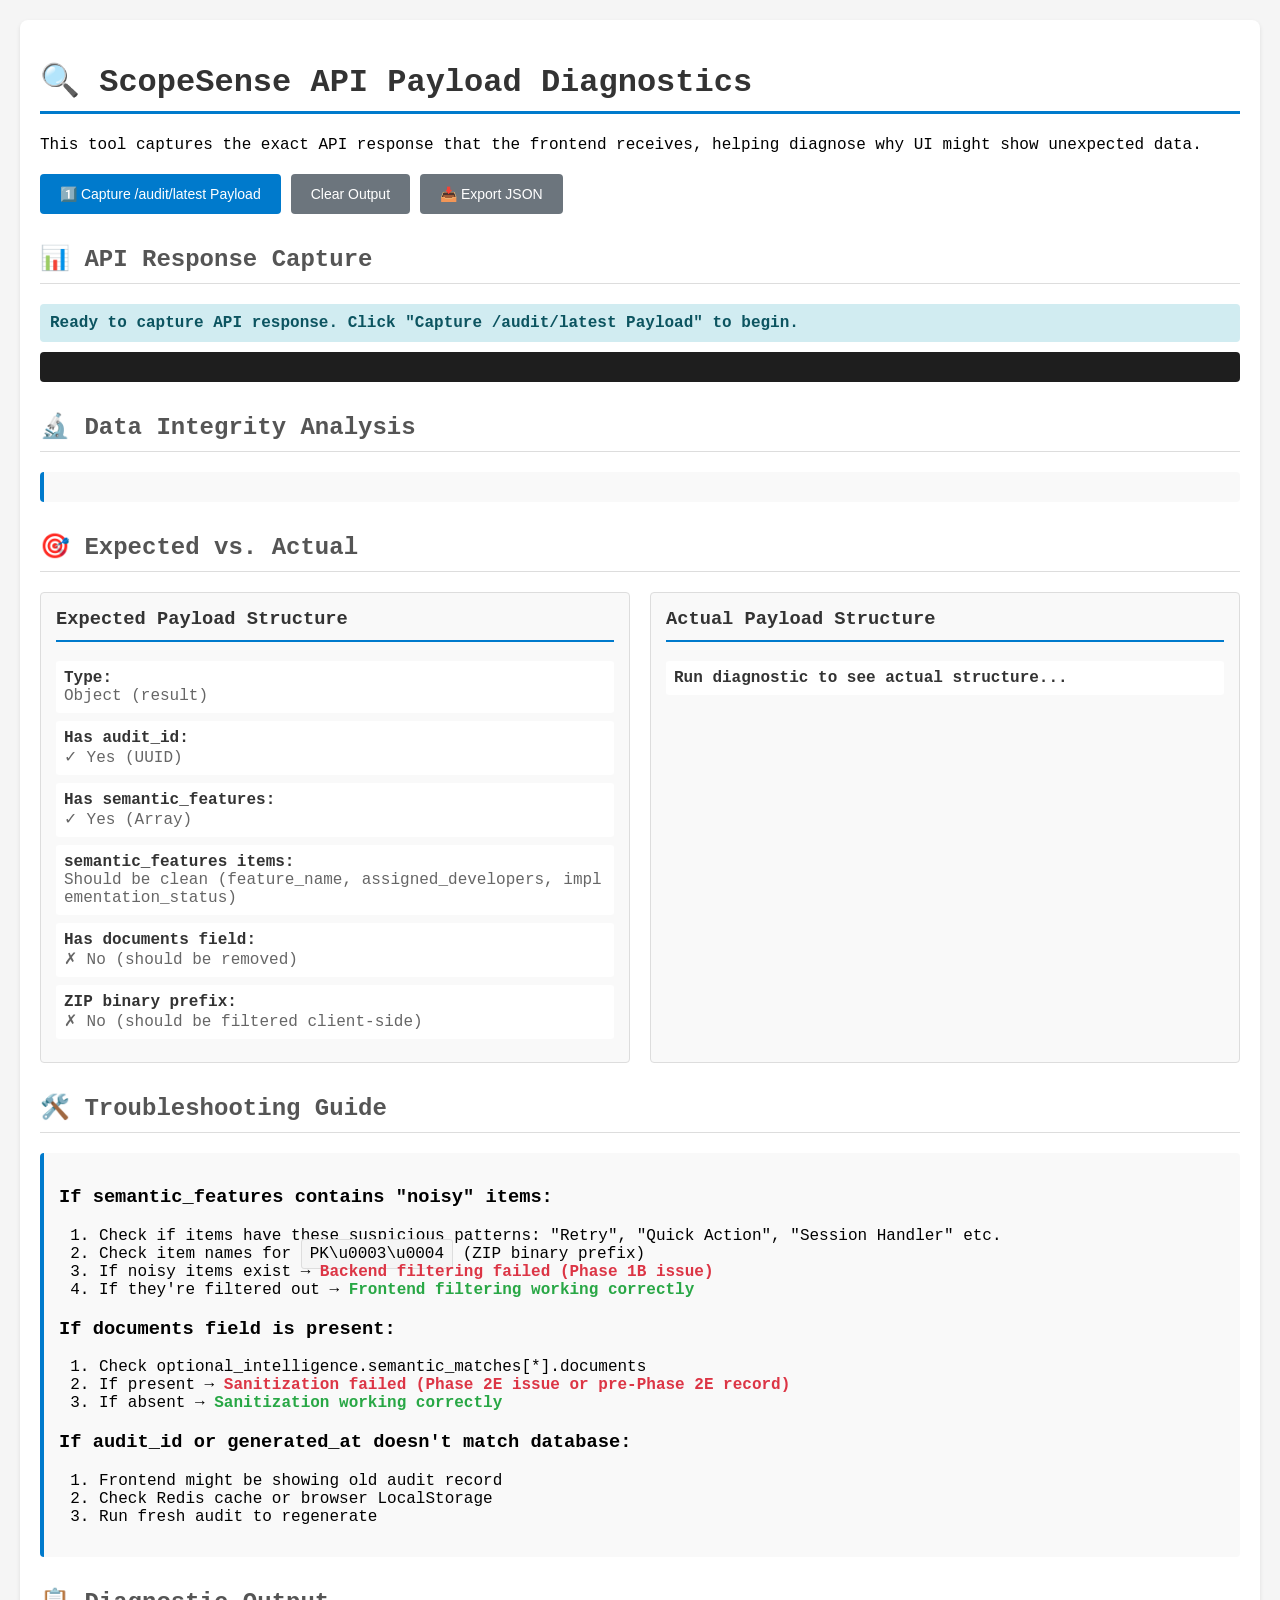
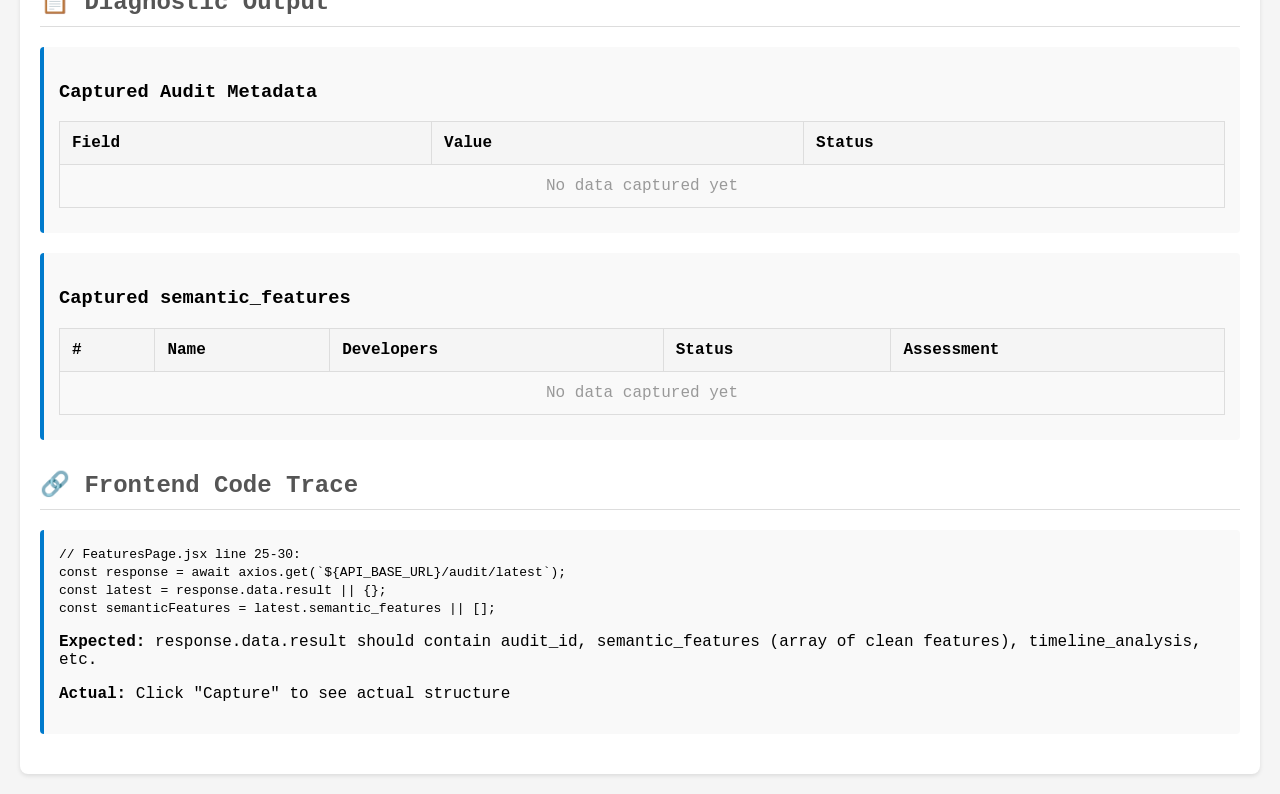
<file: browser_diagnostics.html>
<!DOCTYPE html>
<html lang="en">
<head>
    <meta charset="UTF-8">
    <meta name="viewport" content="width=device-width, initial-scale=1.0">
    <title>ScopeSense API Payload Diagnostics</title>
    <style>
        body {
            font-family: 'Courier New', monospace;
            margin: 20px;
            background-color: #f5f5f5;
        }
        .container {
            max-width: 1200px;
            margin: 0 auto;
            background-color: white;
            padding: 20px;
            border-radius: 8px;
            box-shadow: 0 2px 4px rgba(0, 0, 0, 0.1);
        }
        h1 {
            color: #333;
            border-bottom: 3px solid #007acc;
            padding-bottom: 10px;
        }
        h2 {
            color: #555;
            margin-top: 30px;
            border-bottom: 1px solid #ddd;
            padding-bottom: 10px;
        }
        .section {
            margin: 20px 0;
            padding: 15px;
            background-color: #f9f9f9;
            border-left: 4px solid #007acc;
            border-radius: 4px;
        }
        .button-group {
            display: flex;
            gap: 10px;
            margin: 20px 0;
            flex-wrap: wrap;
        }
        button {
            padding: 12px 20px;
            background-color: #007acc;
            color: white;
            border: none;
            border-radius: 4px;
            cursor: pointer;
            font-size: 14px;
            transition: background-color 0.3s;
        }
        button:hover {
            background-color: #005a9c;
        }
        button.secondary {
            background-color: #6c757d;
        }
        button.secondary:hover {
            background-color: #5a6268;
        }
        button.warning {
            background-color: #dc3545;
        }
        button.warning:hover {
            background-color: #c82333;
        }
        .output {
            background-color: #1e1e1e;
            color: #d4d4d4;
            padding: 15px;
            border-radius: 4px;
            overflow-x: auto;
            margin: 10px 0;
            max-height: 400px;
            overflow-y: auto;
        }
        .json-key {
            color: #9cdcfe;
        }
        .json-string {
            color: #ce9178;
        }
        .json-number {
            color: #b5cea8;
        }
        .json-boolean {
            color: #569cd6;
        }
        .json-null {
            color: #569cd6;
        }
        .status {
            padding: 10px;
            margin: 10px 0;
            border-radius: 4px;
            font-weight: bold;
        }
        .status.loading {
            background-color: #fff3cd;
            color: #856404;
        }
        .status.success {
            background-color: #d4edda;
            color: #155724;
        }
        .status.error {
            background-color: #f8d7da;
            color: #721c24;
        }
        .status.info {
            background-color: #d1ecf1;
            color: #0c5460;
        }
        table {
            width: 100%;
            border-collapse: collapse;
            margin: 10px 0;
        }
        th, td {
            border: 1px solid #ddd;
            padding: 12px;
            text-align: left;
        }
        th {
            background-color: #f5f5f5;
            font-weight: bold;
        }
        tr:nth-child(even) {
            background-color: #f9f9f9;
        }
        .warning-text {
            color: #dc3545;
            font-weight: bold;
        }
        .success-text {
            color: #28a745;
            font-weight: bold;
        }
        .info-text {
            color: #17a2b8;
            font-weight: bold;
        }
        .code {
            background-color: #f5f5f5;
            border: 1px solid #ddd;
            padding: 5px 8px;
            border-radius: 3px;
            font-family: 'Courier New', monospace;
        }
        .comparison-grid {
            display: grid;
            grid-template-columns: 1fr 1fr;
            gap: 20px;
            margin: 20px 0;
        }
        @media (max-width: 768px) {
            .comparison-grid {
                grid-template-columns: 1fr;
            }
        }
        .card {
            border: 1px solid #ddd;
            padding: 15px;
            border-radius: 4px;
            background-color: #f9f9f9;
        }
        .card h3 {
            margin-top: 0;
            color: #333;
            border-bottom: 2px solid #007acc;
            padding-bottom: 10px;
        }
        .field-row {
            margin: 8px 0;
            padding: 8px;
            background-color: white;
            border-radius: 3px;
        }
        .field-label {
            font-weight: bold;
            color: #333;
            display: block;
        }
        .field-value {
            color: #666;
            margin-top: 4px;
            word-break: break-all;
        }
    </style>
</head>
<body>
    <div class="container">
        <h1>🔍 ScopeSense API Payload Diagnostics</h1>
        <p>This tool captures the exact API response that the frontend receives, helping diagnose why UI might show unexpected data.</p>

        <div class="button-group">
            <button onclick="captureLatestAuditPayload()">1️⃣ Capture /audit/latest Payload</button>
            <button class="secondary" onclick="clearOutput()">Clear Output</button>
            <button class="secondary" onclick="exportDiagnostics()">📥 Export JSON</button>
        </div>

        <h2>📊 API Response Capture</h2>
        <div id="status" class="status info">Ready to capture API response. Click "Capture /audit/latest Payload" to begin.</div>
        <div id="output" class="output"></div>

        <h2>🔬 Data Integrity Analysis</h2>
        <div id="analysis" class="section"></div>

        <h2>🎯 Expected vs. Actual</h2>
        <div class="comparison-grid">
            <div class="card">
                <h3>Expected Payload Structure</h3>
                <div class="field-row">
                    <span class="field-label">Type:</span>
                    <span class="field-value">Object (result)</span>
                </div>
                <div class="field-row">
                    <span class="field-label">Has audit_id:</span>
                    <span class="field-value">✓ Yes (UUID)</span>
                </div>
                <div class="field-row">
                    <span class="field-label">Has semantic_features:</span>
                    <span class="field-value">✓ Yes (Array)</span>
                </div>
                <div class="field-row">
                    <span class="field-label">semantic_features items:</span>
                    <span class="field-value">Should be clean (feature_name, assigned_developers, implementation_status)</span>
                </div>
                <div class="field-row">
                    <span class="field-label">Has documents field:</span>
                    <span class="field-value">✗ No (should be removed)</span>
                </div>
                <div class="field-row">
                    <span class="field-label">ZIP binary prefix:</span>
                    <span class="field-value">✗ No (should be filtered client-side)</span>
                </div>
            </div>
            <div class="card">
                <h3>Actual Payload Structure</h3>
                <div id="actual-structure">
                    <div class="field-row" style="color: #999;">
                        <span class="field-label">Run diagnostic to see actual structure...</span>
                    </div>
                </div>
            </div>
        </div>

        <h2>🛠️ Troubleshooting Guide</h2>
        <div class="section">
            <h3>If semantic_features contains "noisy" items:</h3>
            <ol>
                <li>Check if items have these suspicious patterns: "Retry", "Quick Action", "Session Handler" etc.</li>
                <li>Check item names for <span class="code">PK\u0003\u0004</span> (ZIP binary prefix)</li>
                <li>If noisy items exist → <span class="warning-text">Backend filtering failed (Phase 1B issue)</span></li>
                <li>If they're filtered out → <span class="success-text">Frontend filtering working correctly</span></li>
            </ol>

            <h3>If documents field is present:</h3>
            <ol>
                <li>Check optional_intelligence.semantic_matches[*].documents</li>
                <li>If present → <span class="warning-text">Sanitization failed (Phase 2E issue or pre-Phase 2E record)</span></li>
                <li>If absent → <span class="success-text">Sanitization working correctly</span></li>
            </ol>

            <h3>If audit_id or generated_at doesn't match database:</h3>
            <ol>
                <li>Frontend might be showing old audit record</li>
                <li>Check Redis cache or browser LocalStorage</li>
                <li>Run fresh audit to regenerate</li>
            </ol>
        </div>

        <h2>📋 Diagnostic Output</h2>
        <div class="section">
            <h3>Captured Audit Metadata</h3>
            <table id="metadata-table">
                <thead>
                    <tr>
                        <th>Field</th>
                        <th>Value</th>
                        <th>Status</th>
                    </tr>
                </thead>
                <tbody id="metadata-body">
                    <tr><td colspan="3" style="text-align: center; color: #999;">No data captured yet</td></tr>
                </tbody>
            </table>
        </div>

        <div class="section">
            <h3>Captured semantic_features</h3>
            <table id="features-table">
                <thead>
                    <tr>
                        <th>#</th>
                        <th>Name</th>
                        <th>Developers</th>
                        <th>Status</th>
                        <th>Assessment</th>
                    </tr>
                </thead>
                <tbody id="features-body">
                    <tr><td colspan="5" style="text-align: center; color: #999;">No data captured yet</td></tr>
                </tbody>
            </table>
        </div>

        <h2>🔗 Frontend Code Trace</h2>
        <div class="section">
            <code>
// FeaturesPage.jsx line 25-30:<br>
const response = await axios.get(`${API_BASE_URL}/audit/latest`);<br>
const latest = response.data.result || {};<br>
const semanticFeatures = latest.semantic_features || [];<br>
            </code>
            <p><strong>Expected:</strong> response.data.result should contain audit_id, semantic_features (array of clean features), timeline_analysis, etc.</p>
            <p><strong>Actual:</strong> <span id="trace-status">Click "Capture" to see actual structure</span></p>
        </div>
    </div>

    <script>
        let capturedData = null;
        const API_BASE_URL = 'http://localhost:8000';

        async function captureLatestAuditPayload() {
            const statusDiv = document.getElementById('status');
            const outputDiv = document.getElementById('output');
            const analysisDiv = document.getElementById('analysis');

            statusDiv.className = 'status loading';
            statusDiv.textContent = '⏳ Fetching /audit/latest...';
            outputDiv.innerHTML = '';
            analysisDiv.innerHTML = '';

            try {
                const response = await fetch(`${API_BASE_URL}/audit/latest`);
                
                if (!response.ok) {
                    throw new Error(`HTTP ${response.status}: ${response.statusText}`);
                }

                const data = await response.json();
                capturedData = data;

                // Display status
                statusDiv.className = 'status success';
                statusDiv.textContent = '✅ Successfully captured payload from /audit/latest';

                // Display full JSON
                outputDiv.innerHTML = '<strong>Full Response (Pretty Printed):</strong><br>' + 
                    JSON.stringify(data, null, 2)
                        .replace(/&/g, '&amp;')
                        .replace(/</g, '&lt;')
                        .replace(/>/g, '&gt;');

                // Run analysis
                analyzePayload(data);

                // Update actual structure
                updateActualStructure(data);

            } catch (error) {
                statusDiv.className = 'status error';
                statusDiv.textContent = `❌ Error: ${error.message}`;
                outputDiv.innerHTML = `<span style="color: #ff6b6b;"><strong>Error Details:</strong><br>${error}</span>`;
                analysisDiv.innerHTML = `<div class="status error">Failed to capture payload. Check CORS, API availability, and browser console for details.</div>`;
            }
        }

        function analyzePayload(data) {
            const analysisDiv = document.getElementById('analysis');
            let html = '<h3>Analysis Results</h3>';

            // Check structure
            const hasResult = data && data.result;
            const result = data.result || {};

            html += `<div class="field-row">
                <span class="field-label">Has response.result:</span>
                <span class="field-value ${hasResult ? 'success-text' : 'warning-text'}">
                    ${hasResult ? '✓ Yes' : '✗ No'}
                </span>
            </div>`;

            // Check audit_id
            const hasAuditId = result.audit_id;
            html += `<div class="field-row">
                <span class="field-label">Has audit_id:</span>
                <span class="field-value ${hasAuditId ? 'success-text' : 'warning-text'}">
                    ${hasAuditId ? `✓ Yes (${result.audit_id})` : '✗ No'}
                </span>
            </div>`;

            // Check semantic_features
            const semanticFeatures = result.semantic_features || [];
            html += `<div class="field-row">
                <span class="field-label">semantic_features array:</span>
                <span class="field-value ${semanticFeatures.length > 0 ? 'success-text' : 'warning-text'}">
                    ${semanticFeatures.length} items
                </span>
            </div>`;

            // Check for noisy items
            const noisyPatterns = ['Retry', 'Quick Action', 'Session Handler', 'Error Handler', 'Cache Manager', 'Utility Function'];
            const noisyItems = semanticFeatures.filter(f => 
                noisyPatterns.some(pattern => 
                    (f.feature_name || '').includes(pattern) ||
                    (f.feature_name || '').startsWith('PK\u0003\u0004')
                )
            );

            if (noisyItems.length > 0) {
                html += `<div class="status warning">
                    ⚠️ Found ${noisyItems.length} potentially noisy items: ${noisyItems.map(f => f.feature_name).join(', ')}
                </div>`;
            } else {
                html += `<div class="status success">
                    ✓ No obvious noisy items detected
                </div>`;
            }

            // Check for ZIP binary prefix
            const zipBinaryItems = semanticFeatures.filter(f => 
                (f.feature_name || '').startsWith('PK\u0003\u0004')
            );
            if (zipBinaryItems.length > 0) {
                html += `<div class="status warning">
                    ⚠️ Found ${zipBinaryItems.length} items with ZIP binary prefix (corrupted data)
                </div>`;
            }

            // Check for documents field (should NOT be present)
            let hasDocuments = false;
            const checkForDocuments = (obj) => {
                if (obj && typeof obj === 'object') {
                    if (obj.documents) {
                        hasDocuments = true;
                        return;
                    }
                    for (let key in obj) {
                        checkForDocuments(obj[key]);
                    }
                }
            };
            checkForDocuments(result);

            if (hasDocuments) {
                html += `<div class="status warning">
                    ⚠️ Found 'documents' field in response (should have been sanitized!)
                </div>`;
            } else {
                html += `<div class="status success">
                    ✓ No 'documents' field found (sanitization working)
                </div>`;
            }

            // Check timeline_analysis
            const timelineAnalysis = result.timeline_analysis || [];
            html += `<div class="field-row">
                <span class="field-label">timeline_analysis array:</span>
                <span class="field-value">
                    ${timelineAnalysis.length} items
                </span>
            </div>`;

            // Check insights
            const insights = result.insights || [];
            html += `<div class="field-row">
                <span class="field-label">insights array:</span>
                <span class="field-value">
                    ${insights.length} items
                </span>
            </div>`;

            // Check optional_intelligence
            const optionalIntelligence = result.optional_intelligence || {};
            html += `<div class="field-row">
                <span class="field-label">optional_intelligence present:</span>
                <span class="field-value">
                    ${Object.keys(optionalIntelligence).length > 0 ? '✓ Yes' : '✗ No'}
                </span>
            </div>`;

            analysisDiv.innerHTML = html;

            // Update metadata table
            updateMetadataTable(result);

            // Update features table
            updateFeaturesTable(semanticFeatures);
        }

        function updateActualStructure(data) {
            const result = data.result || {};
            let html = '';

            html += `<div class="field-row">
                <span class="field-label">Type:</span>
                <span class="field-value">Object (result)</span>
            </div>`;

            html += `<div class="field-row">
                <span class="field-label">Has audit_id:</span>
                <span class="field-value ${result.audit_id ? 'success-text' : 'warning-text'}">
                    ${result.audit_id ? '✓ Yes' : '✗ No'}
                </span>
            </div>`;

            const semFeatures = result.semantic_features || [];
            html += `<div class="field-row">
                <span class="field-label">semantic_features items:</span>
                <span class="field-value">
                    ${semFeatures.length} items ${semFeatures.length > 0 ? '(Sample: ' + (semFeatures[0].feature_name || 'N/A') + ')' : ''}
                </span>
            </div>`;

            let hasDocuments = false;
            const checkForDocuments = (obj) => {
                if (obj && typeof obj === 'object') {
                    if (obj.documents) hasDocuments = true;
                    for (let key in obj) checkForDocuments(obj[key]);
                }
            };
            checkForDocuments(result);

            html += `<div class="field-row">
                <span class="field-label">Has documents field:</span>
                <span class="field-value ${hasDocuments ? 'warning-text' : 'success-text'}">
                    ${hasDocuments ? '✗ Yes (should be removed!)' : '✓ No'}
                </span>
            </div>`;

            html += `<div class="field-row">
                <span class="field-label">ZIP binary prefix:</span>
                <span class="field-value ${semFeatures.some(f => (f.feature_name || '').startsWith('PK\u0003\u0004')) ? 'warning-text' : 'success-text'}">
                    ${semFeatures.some(f => (f.feature_name || '').startsWith('PK\u0003\u0004')) ? '✗ Yes (corrupted!)' : '✓ No'}
                </span>
            </div>`;

            document.getElementById('actual-structure').innerHTML = html;
            document.getElementById('trace-status').textContent = result.audit_id ? `audit_id: ${result.audit_id}` : 'No audit_id found';
        }

        function updateMetadataTable(result) {
            const tbody = document.getElementById('metadata-body');
            const rows = [];

            rows.push(['audit_id', result.audit_id || 'N/A', result.audit_id ? '✓' : '⚠️']);
            rows.push(['created_at', result.created_at || 'N/A', result.created_at ? '✓' : '⚠️']);
            rows.push(['github_owner', result.github_owner || 'N/A', result.github_owner ? '✓' : '⚠️']);
            rows.push(['github_repo', result.github_repo || 'N/A', result.github_repo ? '✓' : '⚠️']);
            rows.push(['health_score', result.health_score !== undefined ? result.health_score : 'N/A', '✓']);
            rows.push(['semantic_confidence', result.semantic_confidence !== undefined ? result.semantic_confidence : 'N/A', '✓']);

            tbody.innerHTML = rows.map(([field, value, status]) => 
                `<tr>
                    <td><strong>${field}</strong></td>
                    <td>${value}</td>
                    <td>${status}</td>
                </tr>`
            ).join('');
        }

        function updateFeaturesTable(semanticFeatures) {
            const tbody = document.getElementById('features-body');
            
            if (semanticFeatures.length === 0) {
                tbody.innerHTML = '<tr><td colspan="5" style="text-align: center; color: #999;">No semantic features found</td></tr>';
                return;
            }

            const rows = semanticFeatures.slice(0, 20).map((feature, idx) => {
                const name = feature.feature_name || 'N/A';
                const isNoisy = ['Retry', 'Quick Action', 'Session Handler'].some(p => name.includes(p)) || name.startsWith('PK\u0003\u0004');
                const assessment = isNoisy ? '<span style="color: #dc3545;">⚠️ Noisy</span>' : '<span style="color: #28a745;">✓ Clean</span>';
                
                return `<tr>
                    <td>${idx + 1}</td>
                    <td>${name}</td>
                    <td>${(feature.assigned_developers || []).join(', ') || 'N/A'}</td>
                    <td>${feature.implementation_status || 'N/A'}</td>
                    <td>${assessment}</td>
                </tr>`;
            }).join('');

            tbody.innerHTML = rows;
        }

        function clearOutput() {
            document.getElementById('status').className = 'status info';
            document.getElementById('status').textContent = 'Output cleared. Ready to capture.';
            document.getElementById('output').innerHTML = '';
            document.getElementById('analysis').innerHTML = '';
            document.getElementById('metadata-body').innerHTML = '<tr><td colspan="3" style="text-align: center; color: #999;">No data captured yet</td></tr>';
            document.getElementById('features-body').innerHTML = '<tr><td colspan="5" style="text-align: center; color: #999;">No data captured yet</td></tr>';
            document.getElementById('actual-structure').innerHTML = '<div class="field-row" style="color: #999;"><span class="field-label">Run diagnostic to see actual structure...</span></div>';
            capturedData = null;
        }

        function exportDiagnostics() {
            if (!capturedData) {
                alert('No data captured yet. Click "Capture" first.');
                return;
            }

            const exportData = {
                timestamp: new Date().toISOString(),
                browser_url: window.location.href,
                api_base_url: API_BASE_URL,
                captured_response: capturedData
            };

            const dataStr = JSON.stringify(exportData, null, 2);
            const dataBlob = new Blob([dataStr], { type: 'application/json' });
            const url = URL.createObjectURL(dataBlob);
            const link = document.createElement('a');
            link.href = url;
            link.download = `scopesense-diagnostics-${Date.now()}.json`;
            document.body.appendChild(link);
            link.click();
            document.body.removeChild(link);
            URL.revokeObjectURL(url);
        }
    </script>
</body>
</html>
</file>
